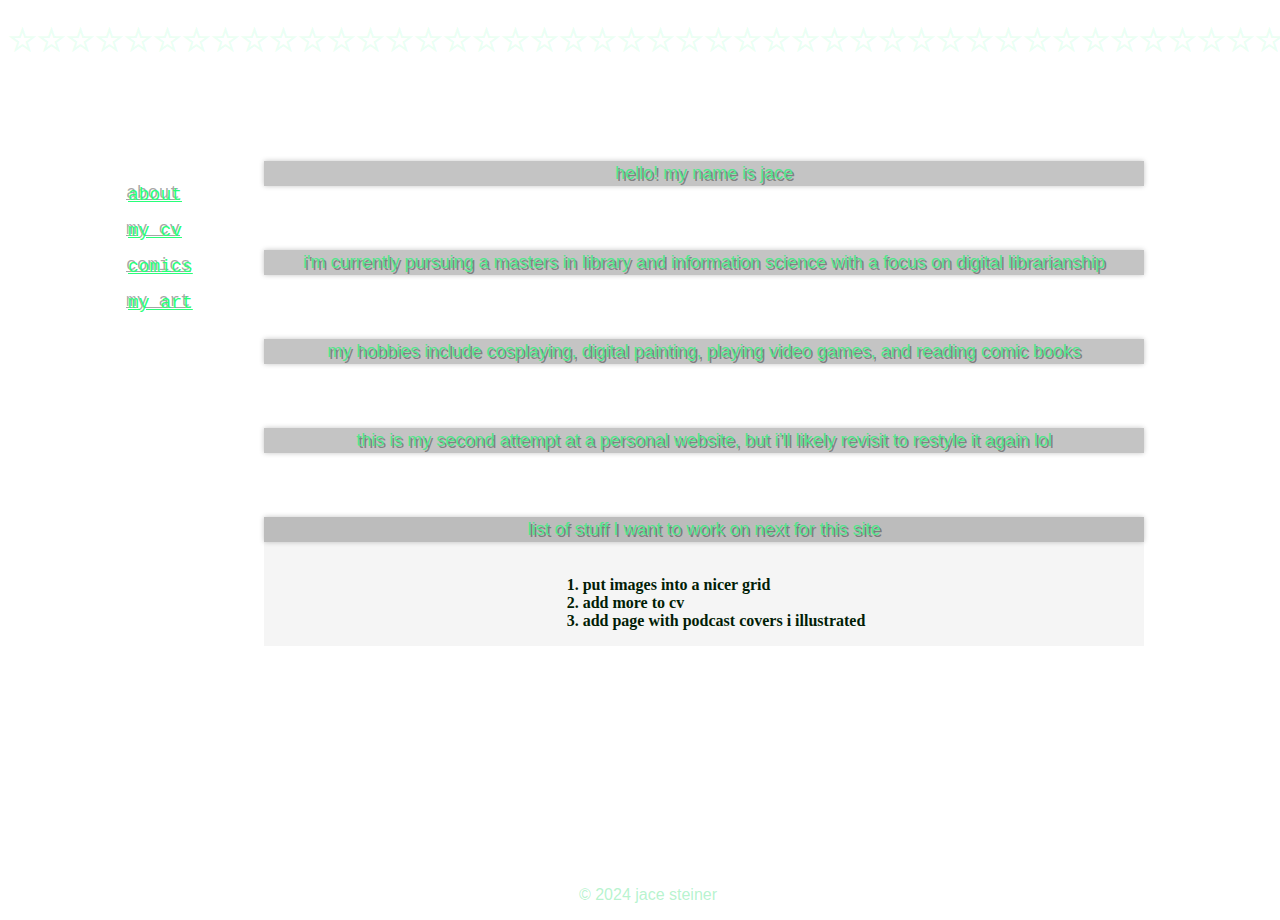
<file: index.html>
<!DOCTYPE html>
<html lang="en">
  <head>
    <meta charset="utf-8">
    <link rel="stylesheet" href="https://stackpath.bootstrapcdn.com/bootstrap/4.1.3/css/bootstrap.min.css" integrity="sha384-MCw98/SFnGE8fJT3GXwEOngsV7Zt27NXFoaoApmYm81iuXoPkFOJwJ8ERdknLPMO" crossorigin="anonymous">
    <link rel="stylesheet" href="654style.css" type="text/css">
    <title>Jace</title>
  </head>

  <body id="page">
      <div class="wrapper">
        <div class="topbar">
          <h1>☆☆☆☆☆☆☆☆☆☆☆☆☆☆☆☆☆☆☆☆☆☆☆☆☆☆☆☆☆☆☆☆☆☆☆☆☆☆☆☆☆☆☆☆☆☆☆<a href="https://media.tenor.com/qJRMLPlR3_8AAAAi/maxwell-cat.gif">☆</a>☆</h1>
        </div>
        <div class="leftbar">
            <ul>
                <li id="leftbartext"><a target="iframe-a" href="654about.html">about</a></li>
                <li id="leftbartext"><a target="iframe-a" href="654cv.html">my cv</a></li>             
                <li id="leftbartext"><a target="iframe-a" href="654comics.html">comics</a></li>
                <li id="leftbartext"><a target="iframe-a" href="654art.html">my art</a></li>            
              </ul>
        </div>

        <div class="content">
          <iframe name="iframe-a" src="654about.html" title="description"></iframe>
        </div>
      </div>
      <footer>
        <p class="foottext">© 2024 jace steiner</p>
      </footer> 
  </body>
</file>
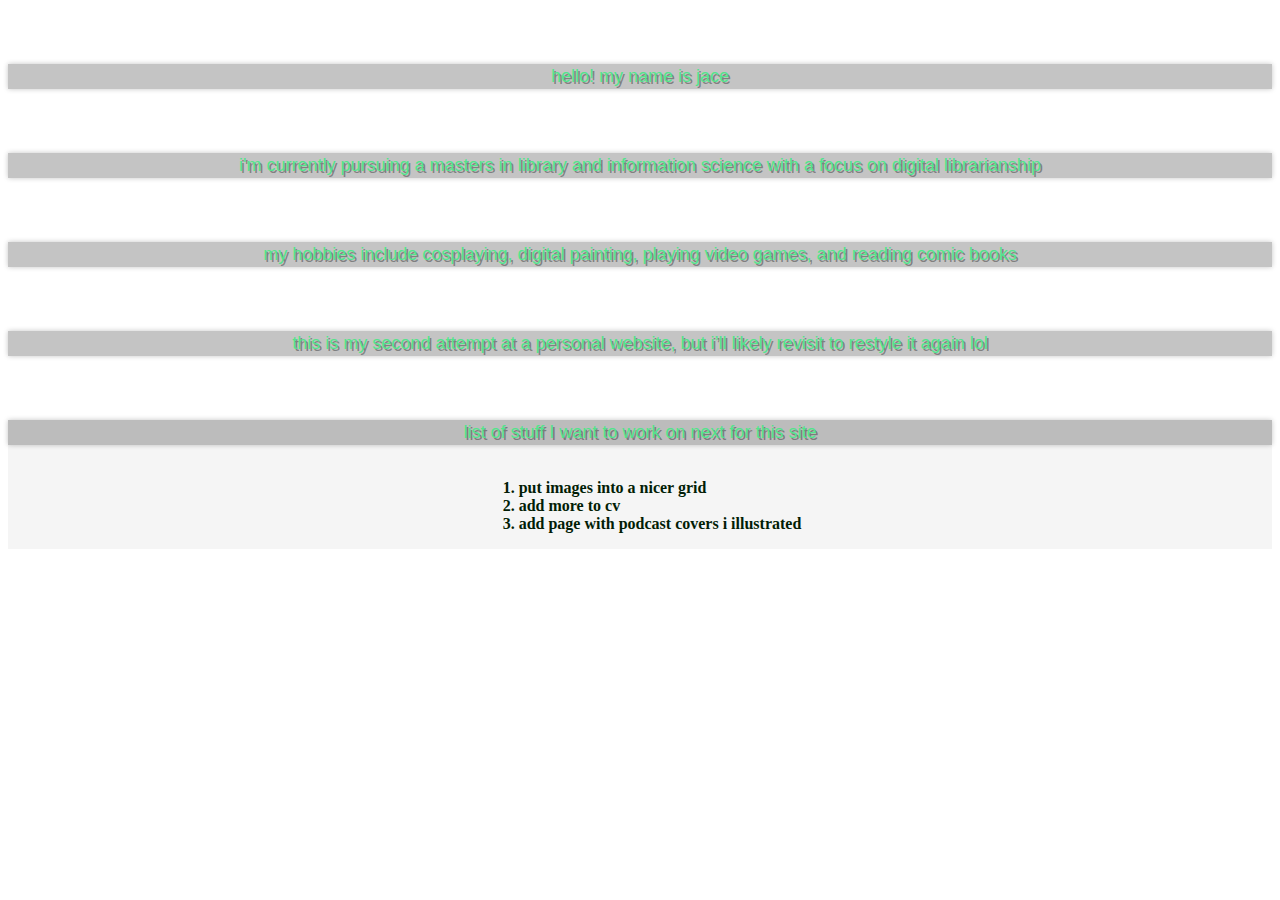
<file: 654about.html>
<!DOCTYPE html>
<html lang="en">
  <head>
    <meta charset="utf-8">
    <link rel="stylesheet" href="https://stackpath.bootstrapcdn.com/bootstrap/4.1.3/css/bootstrap.min.css" integrity="sha384-MCw98/SFnGE8fJT3GXwEOngsV7Zt27NXFoaoApmYm81iuXoPkFOJwJ8ERdknLPMO" crossorigin="anonymous">
    <link rel="stylesheet" href="654style.css" type="text/css">
    <title>about</title>
  </head>

  <body class="bkg">
    <div>    
      <p class="text">hello! my name is jace</p>
        
      <p class="text">i'm currently pursuing a masters in library and information science with a focus on digital librarianship</p>
        
      <p class="text">my hobbies include cosplaying, digital painting, playing video games, and reading comic books</p>
        
      <p class="text">this is my second attempt at a personal website, but i’ll likely revisit to restyle it again lol</p> 

      <div class="wannado">
        <p class="text">list of stuff I want to work on next for this site</p>
        <ol class="mlist">
          <li>put images into a nicer grid</li>
          <li>add more to cv</li>
          <li>add page with podcast covers i illustrated</li>
        </ol>
      </div>

    </div>
   
  </body>
</file>
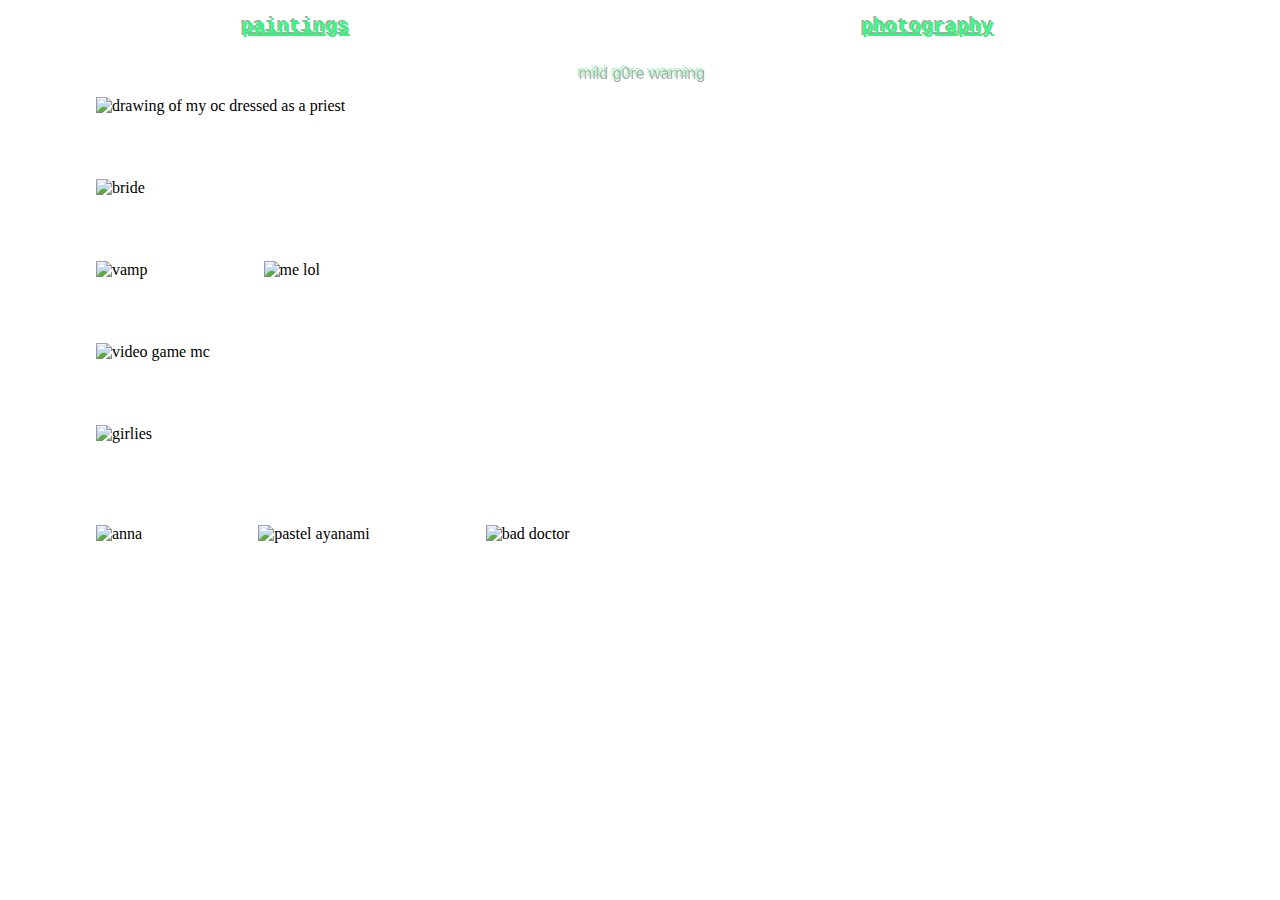
<file: 654art.html>
<!DOCTYPE html>
<html lang="en">
  <head>
    <meta charset="utf-8">
    <link rel="stylesheet" href="https://stackpath.bootstrapcdn.com/bootstrap/4.1.3/css/bootstrap.min.css" integrity="sha384-MCw98/SFnGE8fJT3GXwEOngsV7Zt27NXFoaoApmYm81iuXoPkFOJwJ8ERdknLPMO" crossorigin="anonymous">
    <link rel="stylesheet" href="654style.css" type="text/css">
    <title>art</title>
  </head>

  <body class="bkg">
    <div class="topbar">
      <table class="artnav">
          <tr>
              <th class="arttext"><a target="iframe-b" href="654paint.html">paintings</a></th>
              <th class="arttext"><a target="iframe-b" href="654photos.html">photography</a></th>
          </tr>
      </table>
    </div>

    <div class="artframe">
      <iframe id="artframe" name="iframe-b" src="654paint.html"></iframe>
    </div>

  </body>
</file>
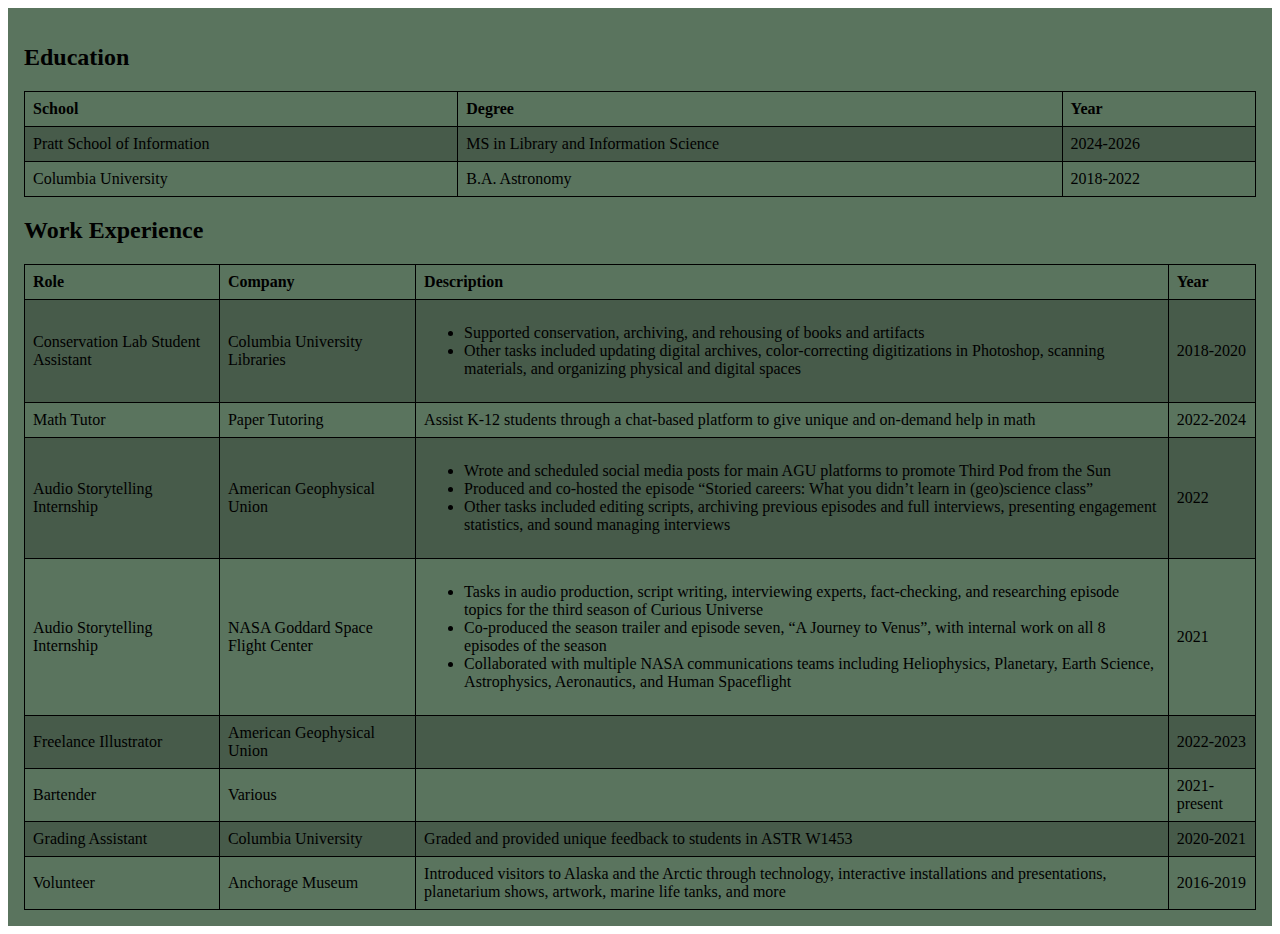
<file: 654cv.html>
<!DOCTYPE html>
<html lang="en">
  <head>
    <meta charset="utf-8">
    <link rel="stylesheet" href="https://stackpath.bootstrapcdn.com/bootstrap/4.1.3/css/bootstrap.min.css" integrity="sha384-MCw98/SFnGE8fJT3GXwEOngsV7Zt27NXFoaoApmYm81iuXoPkFOJwJ8ERdknLPMO" crossorigin="anonymous">
    <link rel="stylesheet" href="654style.css" type="text/css">
    <title>cv</title>
  </head>

  <body class="bkg">
    <div class="cvbkg">
        <h2>Education</h2>
        <table>
            <tr>
                <th>School</th>
                <th>Degree</th>
                <th>Year</th>
            </tr>
            <tr>
                <td>Pratt School of Information</td>
                <td>MS in Library and Information Science</td>
                <td>2024-2026</td>
            </tr>
            <tr>
                <td>Columbia University</td>
                <td>B.A. Astronomy</td>
                <td>2018-2022</td>
            </tr>
        </table>
        <h2>Work Experience</h2>
        <table>
            <tr>
                <th>Role</th>
                <th>Company</th>
                <th>Description</th>
                <th>Year</th>
            </tr>
            <tr>
                <td>Conservation Lab Student Assistant</td>
                <td>Columbia University Libraries</td>
                <td>
                    <ul>
                        <li>Supported conservation, archiving, and rehousing of books and artifacts </li>
                        <li>Other tasks included updating digital archives, color-correcting digitizations in Photoshop, scanning
                            materials, and organizing physical and digital spaces</li>
                    </ul>
                </td>
                <td>2018-2020</td>
            </tr>
            <tr>
                <td>Math Tutor</td>
                <td>Paper Tutoring</td>
                <td>Assist K-12 students through a chat-based platform to give unique and on-demand help in math</td>
                <td>2022-2024</td>
            </tr>
            <tr>
                <td>Audio Storytelling Internship</td>
                <td>American Geophysical Union</td>
                <td>
                    <ul>
                        <li>Wrote and scheduled social media posts for main AGU platforms to promote Third Pod from the Sun</li>
                        <li>Produced and co-hosted the episode “Storied careers: What you didn’t learn in (geo)science class”</li>
                        <li>Other tasks included editing scripts, archiving previous episodes and full interviews, presenting engagement statistics, and sound managing interviews</li>
                    </ul>
                </td>
                <td>2022</td>
            </tr>
            <tr>
                <td>Audio Storytelling Internship</td>
                <td>NASA Goddard Space Flight Center</td>
                <td>
                    <ul>
                        <li>Tasks in audio production, script writing, interviewing experts, fact-checking, and researching episode topics for the third season of Curious Universe</li>
                        <li>Co-produced the season trailer and episode seven, “A Journey to Venus”, with internal work on all 8 episodes of the season</li>
                        <li>Collaborated with multiple NASA communications teams including Heliophysics, Planetary, Earth Science, Astrophysics, Aeronautics, and Human Spaceflight</li>
                    </ul>
                </td>
                <td>2021</td>
            </tr>
            <tr>
                <td>Freelance Illustrator</td>
                <td>American Geophysical Union</td>
                <td></td>
                <td>2022-2023</td>
            </tr>
            <tr>
                <td>Bartender</td>
                <td>Various</td>
                <td></td>
                <td>2021-present</td>
            </tr>
            <tr>
                <td>Grading Assistant</td>
                <td>Columbia University</td>
                <td>Graded and provided unique feedback to students in ASTR W1453 </td>
                <td>2020-2021</td>
            </tr>
            <tr>
                <td>Volunteer</td>
                <td>Anchorage Museum</td>
                <td>Introduced visitors to Alaska and the Arctic through technology, interactive installations and presentations, planetarium shows, artwork, marine life tanks, and more</td>
                <td>2016-2019</td>
            </tr>
        
        </table>
    </div>
  </body>
</file>
<file: 654style.css>
#page {
    background-image: url(https://github.com/xXsteinXx/xXsteinXx/blob/main/654pics/greenscreen.jpg?raw=true);
    background-size: cover;
    height: 790px;
}

h1 {
    color: rgba(96, 255, 167, 0.145);
}

.text {
    font-size: large;
    margin-top: 4rem;
    padding: 2px;
    color: #53e48b;
    text-shadow: 2px 2px #0000005a;
    font-family: "OpenDyslexic", Arial, sans-serif; 
    text-align: center;
    background-color: #0000003b;
    box-shadow: 0px 0px 5px #0000003b;
}

.warning {
    font-size: medium;
    color: #53e48b81;
    margin-bottom: -1rem;
    text-shadow: 2px 2px #0000005a;
    font-family: "OpenDyslexic", Arial, sans-serif; 
    text-align: center;
}

.comictext {
    font-size: large;
    margin-top: 4rem;
    padding: 2px;
    color: #53e48b;
    text-shadow: 2px 2px #0000005a;
    font-family: "OpenDyslexic", Arial, sans-serif; 
    text-align: center;
    background-color: #0000003b;
    box-shadow: 0px 0px 5px #0000003b;
}

#leftbartext {
    color: rgb(43, 43, 43);
    list-style-type: none;
    margin: 1rem;
    font-size: 18px;
    font-family: "Lucida Console", "Courier New", monospace;
    text-shadow: -2px -2px #0000005a;
}

.bkg {
    background-color: #ff000000;
}

.wrapper {
   /* position: fixed; */
   /* left: 20rem; */
   width: 80%;
   justify-content: center;
}

.topbar {
    text-align: center;
}

.leftbar {
    position: absolute;
    padding: .5rem;
    left: 4rem;
    width: 10rem;
    background-color: #63636300;
    text-align: left;
    margin-top: 5rem;

}

.content {
    position: absolute;
    padding: 1rem;
    left: 15rem;
    width: 70%;
    /* height: 30rem; */
    background-color: #97979700; 
    text-align: justify;
}

a {
    color: #28FF79;
}

iframe {
    width: 100%;
    background-color: #63636300;
    border: none;
    height:40rem;
}

.cvbkg {
    background-color: #5a745e;
    padding: 1rem;
}

/* #comics {
    text-align: center;
} */

.clist {
    /* font-weight: bold; */
    font-size: 20px;
    list-style-type: square;
    color: #53e48b;
    text-shadow: 2px 2px #0000005a;
    font-family: "OpenDyslexic", Arial, sans-serif; 
    text-align: center;
    background-color: #0000003b;
    box-shadow: 0px 0px 5px #0000003b;
}

.mlist {
    color: #021d06;
    font-weight: bold;
    /* text-shadow: 2px 2px #0000005a; */
}

ol {
    display: inline-block;
    text-align: left;
}

/* table sourced from W3 */
table {
    border-collapse: collapse;
    width: 100%;
}
  
td, th {
    border: 1px solid #000000;
    text-align: left;
    padding: 8px;
}
  
tr:nth-child(even) {
    background-color: #00000035;
}

.artframe {
    background-color: #00000000;
    font-family: "Lucida Console", "Courier New", monospace;
    scrollbar-color: #000000;
}

.artnav, .arttext {
    border:#00000000;
    text-align: center;
    font-size: 20px;
    font-family: "Lucida Console", "Courier New", monospace;
    text-shadow: -2px -2px #0000005a;
}


/* transition from https://sirv.com/help/articles/hover-change-image/#:~:text=is%20explained%20below.-,Pure%20CSS%20to%20swap%20image%20on%20hover,and%20works%20on%20all%20browsers. */
.rollover {
    position: relative;
}

.arthover {
    position: absolute;
    top: 0;
    right: 0;
    left: 0;
    bottom: 0;
    object-fit: contain;
    opacity: 0;
    transition: .2s;
  }

  .arthover:hover {
    opacity: 1;
  }

img {
    width: 80%;
    margin: 2rem;
    margin-left: 5rem;
    /* box-shadow: 2px 2px 5px #0000005a; */
}

.row {
    width: 90%;
}

.column {
    float: left;
    width: 33.33%;
    padding: 5px;
  }
 
/* sourced from W3 */
.row::after {
    content: "";
    clear: both;
    display: table;
  }

#b2b {
    position: relative;
}

.b2b {
    width: 30%;
}

.wannado {
    justify-content: center;
    font-size: medium;
    text-align: center;
    background-color: #0000000a;
}

footer {
    position: absolute;
    width: 100%;
    bottom: -20px;
}

.foottext {
    font-size: medium;
    color: #53e48b6d;
    font-family: "OpenDyslexic", Arial, sans-serif; 
    text-align: center;
}
</file>
